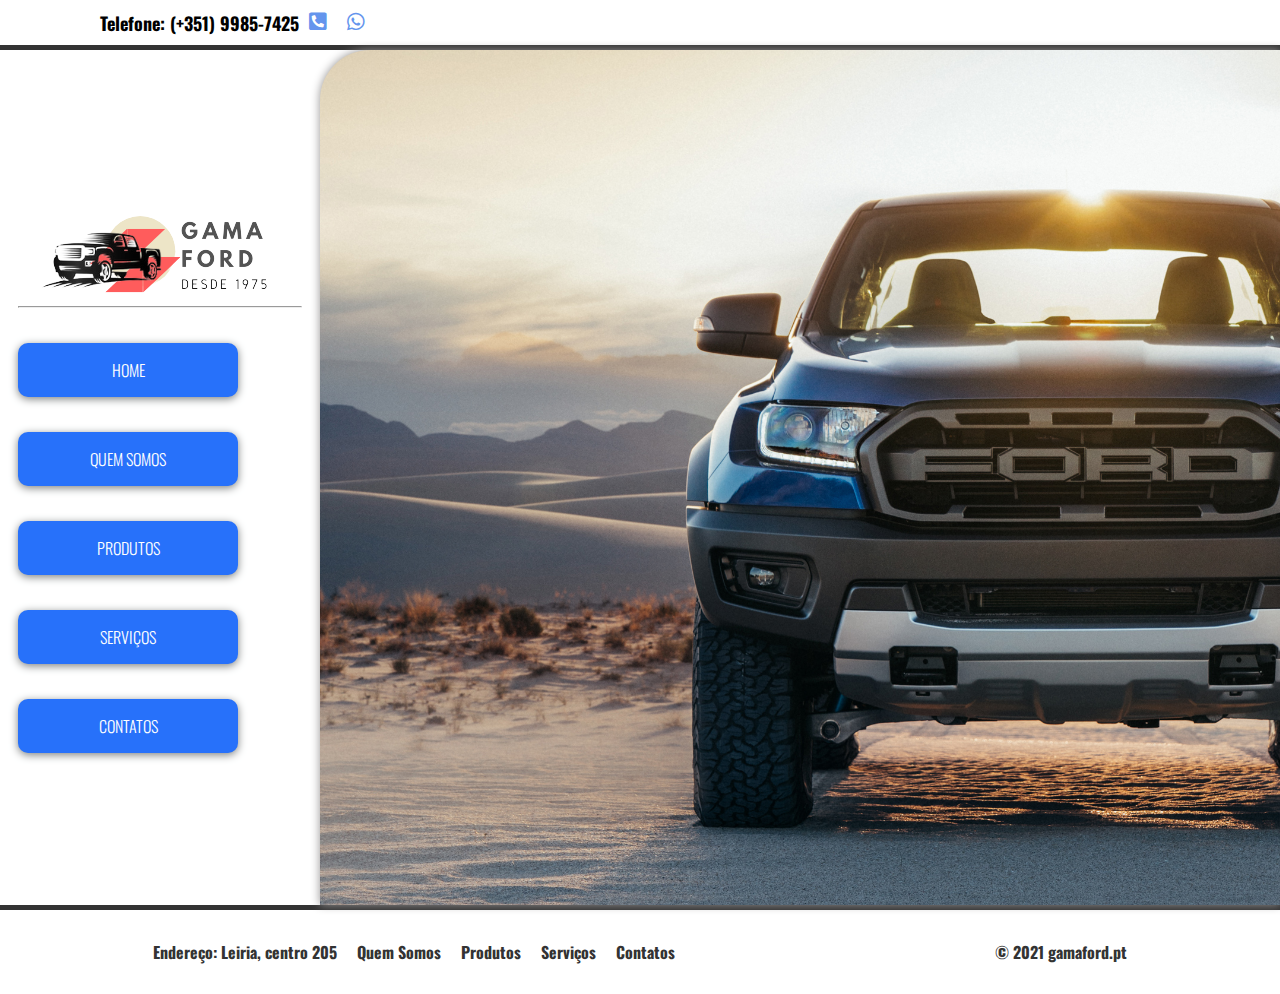
<file: index.html>
<!DOCTYPE html>
<html lang="pt-br">
<head>
    <meta charset="UTF-8">
    <meta http-equiv="X-UA-Compatible" content="IE=edge">
    <meta name="viewport" content="width=device-width, initial-scale=1.0">
    <link href="https://fonts.googleapis.com/css2?family=Oswald:wght@200;300;400&display=swap" rel="stylesheet">
    <link rel="stylesheet" href="https://cdnjs.cloudflare.com/ajax/libs/font-awesome/5.15.4/css/all.min.css">
    <link rel="stylesheet" href="style.css">
    <title>Document</title>
</head>
<body>
    <header class="header">
        <h1>
            Telefone: (+351) 9985-7425
        </h1>  
        <a href="#">
            <i class="fas fa-phone-square-alt"></i>
        </a>
        <a href="#">
            <i class="fab fa-whatsapp"></i>
        </a>
    </header>
    <section class="container">
        
        <nav class="navbar">
            <ul>
                <li>
                    <img src="img/logo_.png" alt=""> <hr>
                </li>
                <li>
                    <a href="index.html">home</a>
                </li>
                <li>
                    <a href="quemsomos.html">Quem Somos</a>
                </li>
                <li>
                    <a href="produtos.html">Produtos</a>
                </li>
                <li>
                    <a href="servicos.html">Serviços</a>
                </li>
                <li>
                    <a href="contato.html">Contatos</a>
                </li>
            </ul>
        </nav>
        <article class="content-home">
            
            
        </article>
    </section>
    <footer class="footer">
        
        <ul>
            <li>
               Endereço: Leiria, centro 205
            </li>
            <li>
                Quem Somos
            </li>
            <li>
                Produtos
            </li>
            <li>
                Serviços
            </li>
            <li>
                Contatos
            </li>
        </ul>
        <ul class="gama">
            <li>
                © 2021 gamaford.pt
            </li>
        </ul>
    </footer>
</body>
</html>
</file>
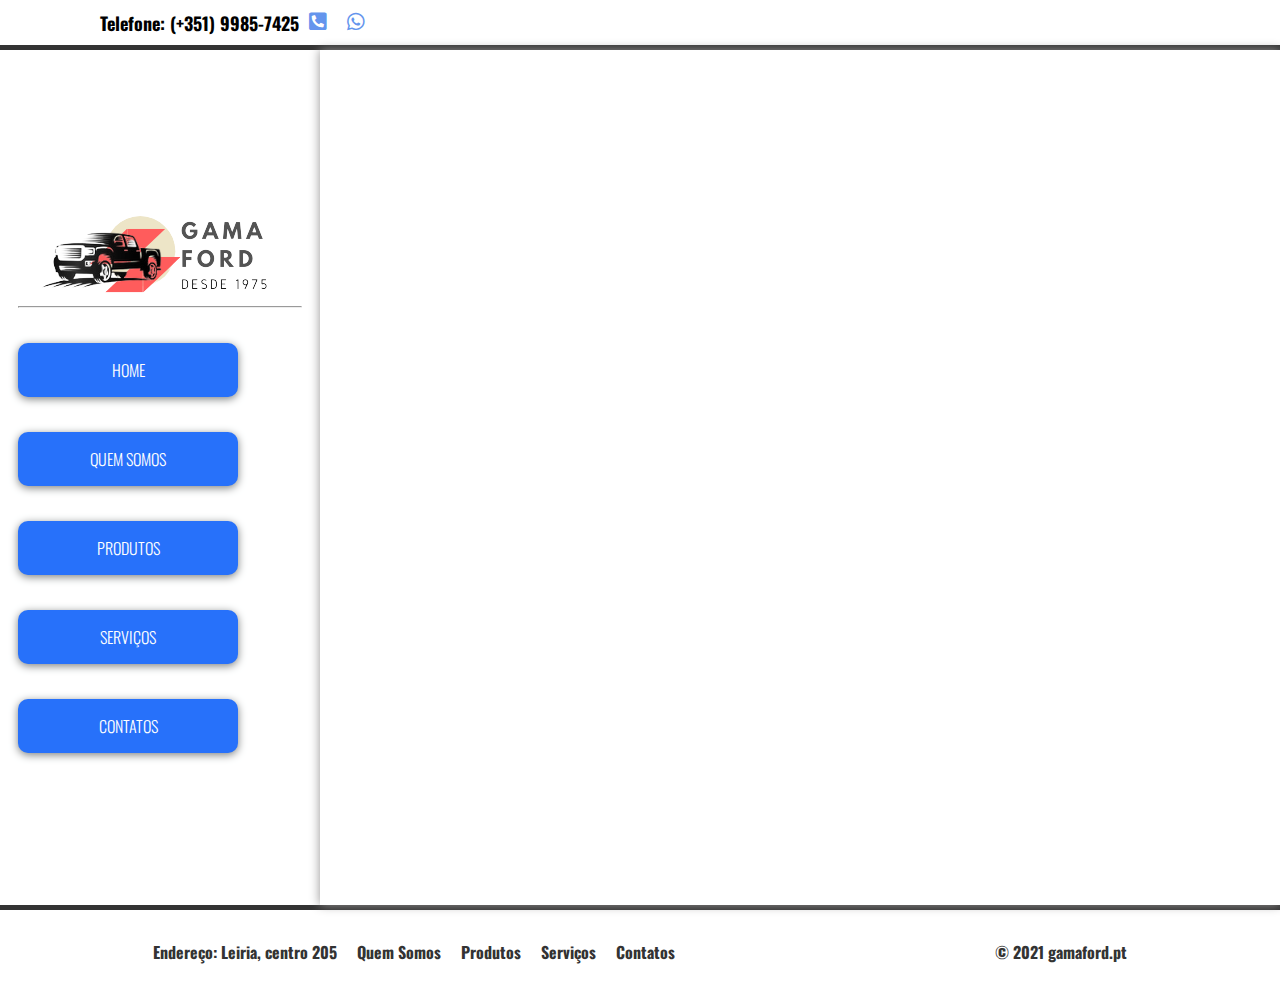
<file: contato.html>
<!DOCTYPE html>
<html lang="pt-br">
<head>
    <meta charset="UTF-8">
    <meta http-equiv="X-UA-Compatible" content="IE=edge">
    <meta name="viewport" content="width=device-width, initial-scale=1.0">
    <link href="https://fonts.googleapis.com/css2?family=Oswald:wght@200;300;400&display=swap" rel="stylesheet">
    <link rel="stylesheet" href="https://cdnjs.cloudflare.com/ajax/libs/font-awesome/5.15.4/css/all.min.css">
    <link rel="stylesheet" href="style.css">
    <title>Document</title>
</head>
<body>
    <header class="header">
        <h1>
            Telefone: (+351) 9985-7425
        </h1>  
        <a href="#">
            <i class="fas fa-phone-square-alt"></i>
        </a>
        <a href="#">
            <i class="fab fa-whatsapp"></i>
        </a>
    </header>
    <section class="container">
        
        <nav class="navbar">
            <ul>
                <li>
                    <img src="img/logo_.png" alt=""> <hr>
                </li>
                <li>
                    <a href="index.html">home</a>
                </li>
                <li>
                    <a href="quemsomos.html">Quem Somos</a>
                </li>
                <li>
                    <a href="produtos.html">Produtos</a>
                </li>
                <li>
                    <a href="servicos.html">Serviços</a>
                </li>
                <li>
                    <a href="contato.html">Contatos</a>
                </li>
            </ul>
        </nav>
        <article class="content-contato">
            
            
        </article>
    </section>
    <footer class="footer">
        
        <ul>
            <li>
               Endereço: Leiria, centro 205
            </li>
            <li>
                Quem Somos
            </li>
            <li>
                Produtos
            </li>
            <li>
                Serviços
            </li>
            <li>
                Contatos
            </li>
        </ul>
        <ul class="gama">
            <li>
                © 2021 gamaford.pt
            </li>
        </ul>
    </footer>
</body>
</html>
</file>
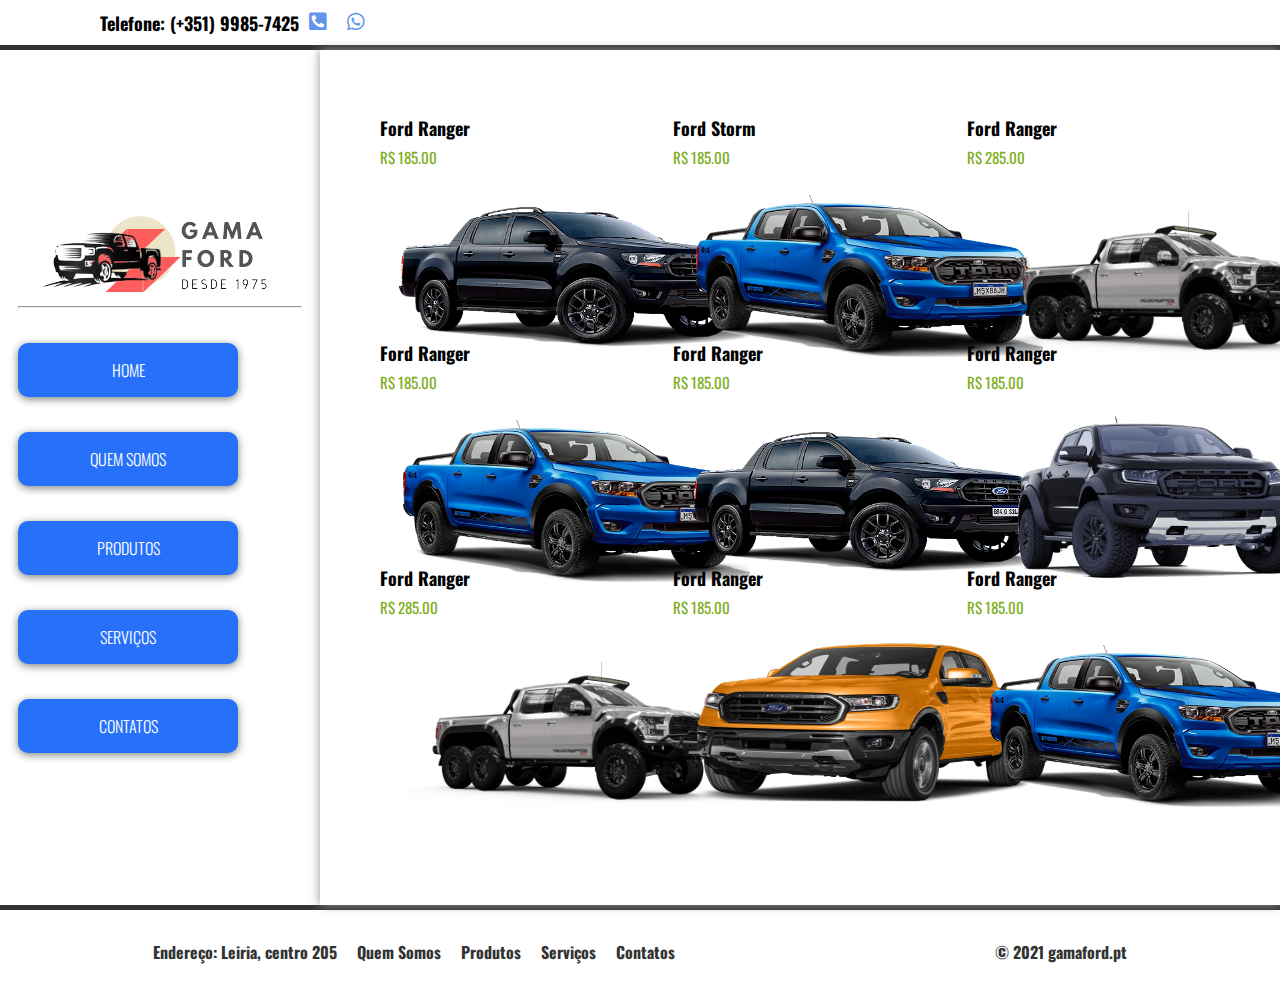
<file: produtos.html>
<!DOCTYPE html>
<html lang="pt-br">
<head>
    <meta charset="UTF-8">
    <meta http-equiv="X-UA-Compatible" content="IE=edge">
    <meta name="viewport" content="width=device-width, initial-scale=1.0">
    <link href="https://fonts.googleapis.com/css2?family=Oswald:wght@200;300;400&display=swap" rel="stylesheet">
    <link rel="stylesheet" href="https://cdnjs.cloudflare.com/ajax/libs/font-awesome/5.15.4/css/all.min.css">
    <link rel="stylesheet" href="style.css">
    <title>Document</title>
</head>
<body>
    <header class="header">
        <h1>
            Telefone: (+351) 9985-7425
        </h1>  
        <a href="#">
            <i class="fas fa-phone-square-alt"></i>
        </a>
        <a href="#">
            <i class="fab fa-whatsapp"></i>
        </a>
    </header>
    <section class="container">
        
        <nav class="navbar">
            <ul>
                <li>
                    <img src="img/logo_.png" alt=""> <hr>
                </li>
                <li>
                    <a href="index.html">home</a>
                </li>
                <li>
                    <a href="quemsomos.html">Quem Somos</a>
                </li>
                <li>
                    <a href="produtos.html">Produtos</a>
                </li>
                <li>
                    <a href="servicos.html">Serviços</a>
                </li>
                <li>
                    <a href="contato.html">Contatos</a>
                </li>
            </ul>
        </nav>
        <article class="content-produtos">
            <div class="grid-container">
                <div class="grid-item">
                    <h5>Ford Ranger</h5>
                    <p class="preco">R$ 185.00</p>
                    <img src="img/1.png" alt="">
                    
                </div>
                <div class="grid-item">
                    <h5>Ford Storm</h5>
                    <p class="preco">R$ 185.00</p>
                    <img src="img/4.png" alt="">
                </div>
                <div class="grid-item">
                    <h5>Ford Ranger</h5>
                    <p class="preco">R$ 285.00</p>
                    <img src="img/3.png" alt="">
                </div>  
                <div class="grid-item">
                    <h5>Ford Ranger</h5>
                    <p class="preco">R$ 185.00</p>
                    <img src="img/4.png" alt="">
                </div>
                <div class="grid-item">
                    <h5>Ford Ranger</h5>
                    <p class="preco">R$ 185.00</p>
                    <img src="img/1.png" alt="">
                </div>
                <div class="grid-item">
                    <h5>Ford Ranger</h5>
                    <p class="preco">R$ 185.00</p>
                    <img src="img/6.png" alt="">
                </div>  
                <div class="grid-item">
                    <h5>Ford Ranger</h5>
                    <p class="preco">R$ 285.00</p>
                    <img src="img/3.png" alt="">
                </div>
                <div class="grid-item">
                    <h5>Ford Ranger</h5>
                    <p class="preco">R$ 185.00</p>
                    <img src="img/8.png" alt="">
                </div>
                <div class="grid-item">
                    <h5>Ford Ranger</h5>
                    <p class="preco">R$ 185.00</p>
                    <img src="img/4.png" alt="">
                </div>  
              </div>
            
        </article>
    </section>
    <footer class="footer">
        
        <ul>
            <li>
               Endereço: Leiria, centro 205
            </li>
            <li>
                Quem Somos
            </li>
            <li>
                Produtos
            </li>
            <li>
                Serviços
            </li>
            <li>
                Contatos
            </li>
        </ul>
        <ul class="gama">
            <li>
                © 2021 gamaford.pt
            </li>
        </ul>
    </footer>
</body>
</html>
</file>
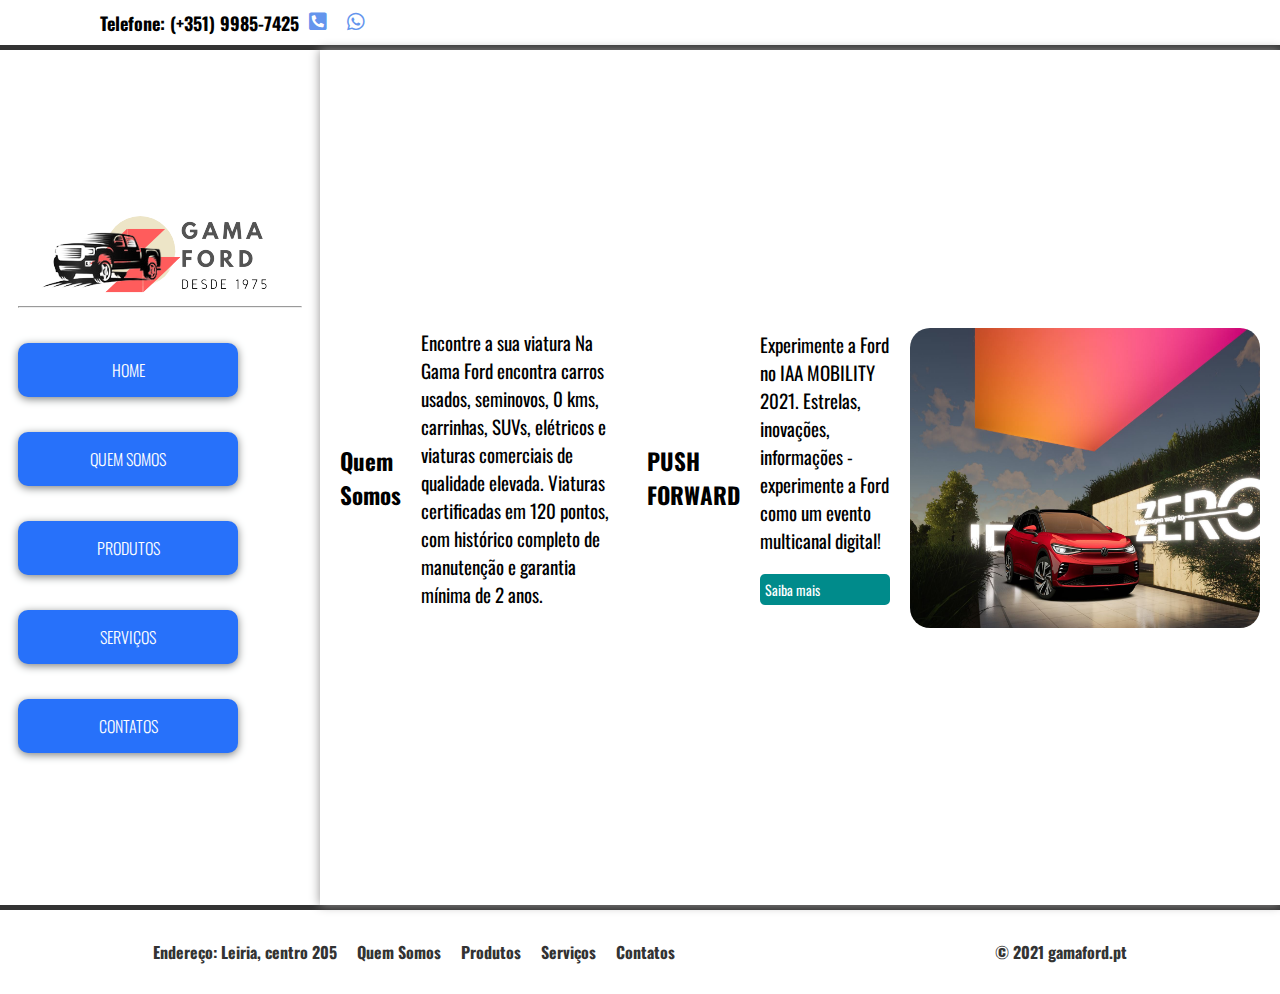
<file: quemsomos.html>
<!DOCTYPE html>
<html lang="pt-br">
<head>
    <meta charset="UTF-8">
    <meta http-equiv="X-UA-Compatible" content="IE=edge">
    <meta name="viewport" content="width=device-width, initial-scale=1.0">
    <link href="https://fonts.googleapis.com/css2?family=Oswald:wght@200;300;400&display=swap" rel="stylesheet">
    <link rel="stylesheet" href="https://cdnjs.cloudflare.com/ajax/libs/font-awesome/5.15.4/css/all.min.css">
    <link rel="stylesheet" href="style.css">
    <title>Document</title>
</head>
<body>
    <header class="header">
        <h1>
            Telefone: (+351) 9985-7425
        </h1>  
        <a href="#">
            <i class="fas fa-phone-square-alt"></i>
        </a>
        <a href="#">
            <i class="fab fa-whatsapp"></i>
        </a>
    </header>
    <section class="container">
        
        <nav class="navbar">
            <ul>
                <li>
                    <img src="img/logo_.png" alt=""> <hr>
                </li>
                <li>
                    <a href="index.html">home</a>
                </li>
                <li>
                    <a href="quemsomos.html">Quem Somos</a>
                </li>
                <li>
                    <a href="produtos.html">Produtos</a>
                </li>
                <li>
                    <a href="servicos.html">Serviços</a>
                </li>
                <li>
                    <a href="contato.html">Contatos</a>
                </li>
            </ul>
        </nav>
        <article class="content-somos">
            
            <h1>Quem Somos</h1>
            <p>
               <span> Encontre a sua viatura </span>
                Na Gama Ford encontra carros usados, seminovos, 0 kms, carrinhas, SUVs, elétricos e viaturas comerciais de qualidade elevada. Viaturas certificadas em 120 pontos, com histórico completo de manutenção e garantia mínima de 2 anos.
            </p>
           <h1>PUSH FORWARD</h1> 
            <p> Experimente a Ford no IAA MOBILITY 2021.
                Estrelas, inovações, informações - experimente a Ford como um evento multicanal digital!
                <br>
                <a href="#" class="btn">Saiba mais</a>
            </p>
            <img src="img/push.jpg" alt="push">
            
        </article>
    </section>
    <footer class="footer">
        
        <ul>
            <li>
               Endereço: Leiria, centro 205
            </li>
            <li>
                Quem Somos
            </li>
            <li>
                Produtos
            </li>
            <li>
                Serviços
            </li>
            <li>
                Contatos
            </li>
        </ul>
        <ul class="gama">
            <li>
                © 2021 gamaford.pt
            </li>
        </ul>
    </footer>
</body>
</html>
</file>
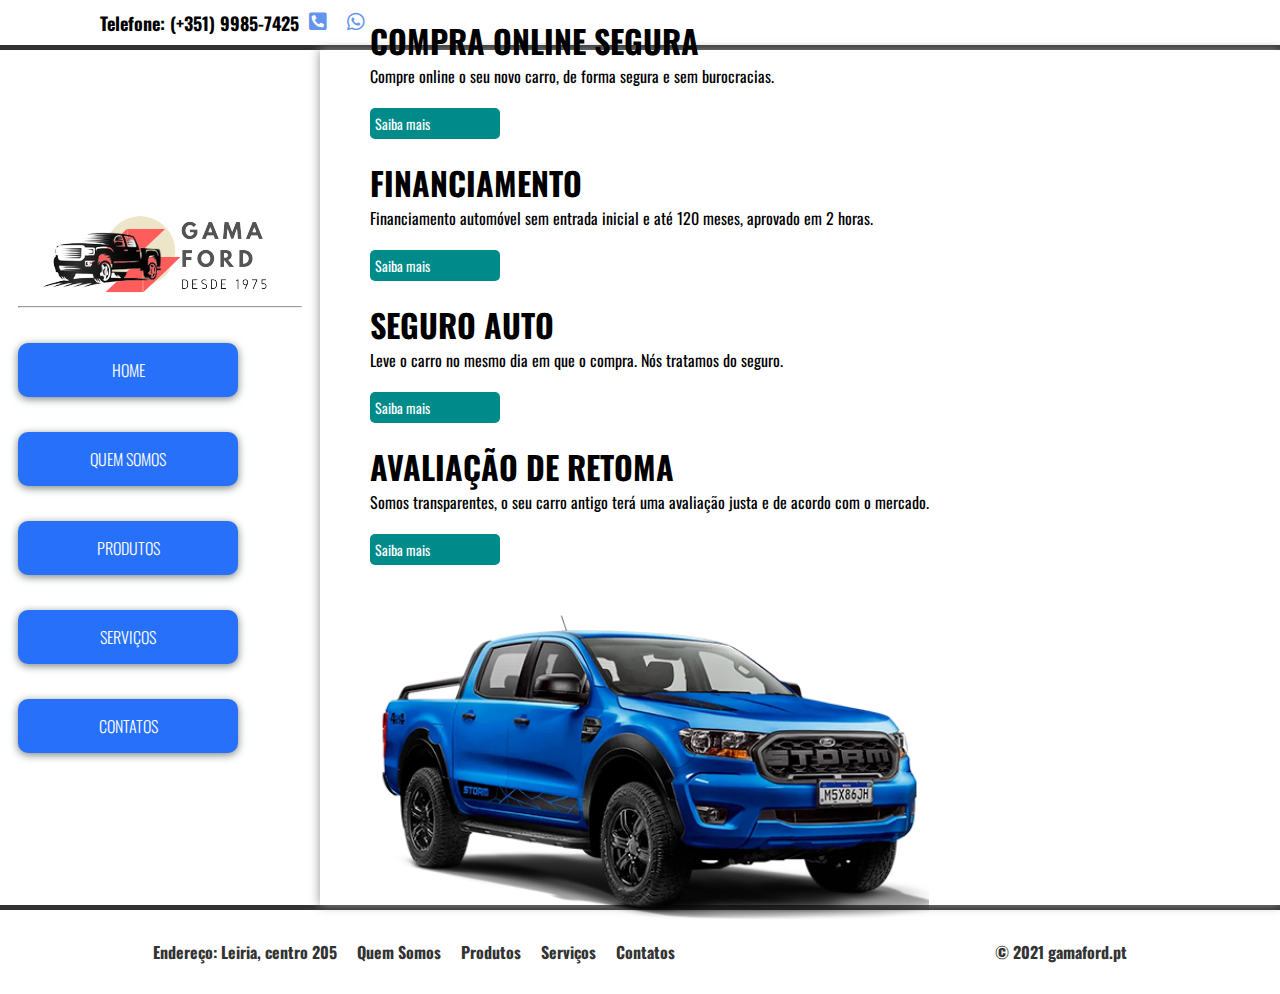
<file: servicos.html>
<!DOCTYPE html>
<html lang="pt-br">
<head>
    <meta charset="UTF-8">
    <meta http-equiv="X-UA-Compatible" content="IE=edge">
    <meta name="viewport" content="width=device-width, initial-scale=1.0">
    <link href="https://fonts.googleapis.com/css2?family=Oswald:wght@200;300;400&display=swap" rel="stylesheet">
    <link rel="stylesheet" href="https://cdnjs.cloudflare.com/ajax/libs/font-awesome/5.15.4/css/all.min.css">
    <link rel="stylesheet" href="style.css">
    <title>Document</title>
</head>
<body>
    <header class="header">
        <h1>
            Telefone: (+351) 9985-7425
        </h1>  
        <a href="#">
            <i class="fas fa-phone-square-alt"></i>
        </a>
        <a href="#">
            <i class="fab fa-whatsapp"></i>
        </a>
    </header>
    <section class="container">
        
        <nav class="navbar">
            <ul>
                <li>
                    <img src="img/logo_.png" alt=""> <hr>
                </li>
                <li>
                    <a href="index.html">home</a>
                </li>
                <li>
                    <a href="quemsomos.html">Quem Somos</a>
                </li>
                <li>
                    <a href="produtos.html">Produtos</a>
                </li>
                <li>
                    <a href="servicos.html">Serviços</a>
                </li>
                <li>
                    <a href="contato.html">Contatos</a>
                </li>
            </ul>
        </nav>
        <article class="content-servicos">
            <div class="wrap">
                <h1>COMPRA ONLINE SEGURA</h1>
                <p>
                    Compre online o seu novo carro, de forma segura e sem burocracias.
                    <br>
                    <a href="#" class="btn">Saiba mais</a>
                </p>
                <h1>FINANCIAMENTO</h1> 
                <p> Financiamento automóvel sem entrada inicial e até 120 meses, aprovado em 2 horas.
                    <br>
                    <a href="#" class="btn">Saiba mais</a>
                </p>
                <h1>SEGURO AUTO</h1> 
                <p>
                    Leve o carro no mesmo dia em que o compra. Nós tratamos do seguro.
                    <br>
                    <a href="#" class="btn">Saiba mais</a>
                </p>
                <h1>AVALIAÇÃO DE RETOMA</h1> 
                <p> Somos transparentes, o seu carro antigo terá uma avaliação justa e de acordo com o mercado.
                    <br>
                    <a href="#" class="btn">Saiba mais</a>
                </p>
                <img src="img/bgpicape.png" alt="picape">
            </div>
        </article>
    </section>
    <footer class="footer">
        
        <ul>
            <li>
               Endereço: Leiria, centro 205
            </li>
            <li>
                Quem Somos
            </li>
            <li>
                Produtos
            </li>
            <li>
                Serviços
            </li>
            <li>
                Contatos
            </li>
        </ul>
        <ul class="gama">
            <li>
                © 2021 gamaford.pt
            </li>
        </ul>
    </footer>
</body>
</html>
</file>
<file: style.css>
*{
    margin: 0;
    padding: 0;
    box-sizing: border-box;
    font-family: 'Oswald', sans-serif;
}

.header{
    border-bottom: 5px solid #333;
    height: 50px;
    display: flex;
    justify-content: left;
}
.header h1{
    font-size: 18px;
    margin-left: 100px;
    margin-top: 10px;
}
.header h1:hover{
    color: cornflowerblue;
}
.header a{
    font-size: 20px;
    text-decoration: none;
    display: block;
    margin: 5px 10px;
    color: cornflowerblue;
}
.header a:hover{
    color:cyan;
    transform: scale(1.5);
}
.header img{
   margin-left: 90px;
}
.container{
    display: flex; /*tag pai quando flex os filhos ficam lado a lado*/
}
.navbar{
    width: 25%;
    padding: 20px;
    display: flex;
    align-items: center;
    justify-content: center;
}
.navbar ul{
    list-style-type: none;
    width: auto;
}
.navbar ul li {
    padding: 15px 10px;
    margin: 5px 10px;
    
}
.navbar ul li a{
    text-decoration: none;
    background-color: rgb(39, 113, 250);
    padding: 15px;
    border-radius: 10px;
    font-weight: 300;  
    box-shadow: 0 2px 8px rgb(125, 128, 129);  
    text-transform: uppercase;
    display: block;
    width: 220px;
    text-align: center;
    color: #fff;
}
.navbar ul li a:hover{
    
    background-color: rgb(102, 102, 102);
    color: white;
}
.content-home{
   
    background-color: rgb(250, 247, 247);
    background-size: cover;
    box-shadow: 0 0 10px rgb(148, 146, 146);  
    border-radius: 50px 00px 0px 0px;
    background-image: url(img/ford.jpg);
    width: 78vw;
    height: 95vh;
    
}


.footer{
    border-top: 5px solid #333;
    text-align: center;
    padding: 20px 10px;
    color: aliceblue;
    display: flex;
    align-items: center;
    justify-content: center;
    
}
.footer ul{
    display: flex;
    justify-content: center;
    color: #333;
    list-style: none;
    
}
.footer ul li{
    margin: 10px;
    font-weight: bold;
}
.footer ul li:hover{
    margin: 10px;
    font-weight: bold;
    color: cornflowerblue;
}
.gama{
    margin-left: 300px;
    color: rgb(230, 230, 230);
}

/*.......................................*/

.content-somos{
   
    background-color: rgb(255, 255, 255);
    background-size: cover;
    box-shadow: 0 0 10px rgb(148, 146, 146);  
    width: 78vw;
    height: 95vh;
    display: flex;
    align-items: center;
    
}
.content-somos h1{
    font-size: 23px;
    margin: 20px ;
}
.content-somos p{
    font-size: 19px;
    margin-bottom: 20px ;
}
.content-somos img{
    width: 350px;
    display: block;
    margin: 20px ;
    height: 300px;
    border-radius: 20px;
    
}
.btn{
    margin-top: 20px;
    text-decoration: none;
    background-color: darkcyan;
    padding: 5px;
    border-radius: 5px;
    color: #fff;
    display: block;
    width: 130px;
    font-size: 14px;
}
.btn:hover{
    background-color: darkorange;
}
/*.......................................*/

.content-servicos{
   
    background-color: rgb(255, 255, 255);
    background-size: cover;
    box-shadow: 0 0 10px rgb(148, 146, 146);  
    width: 78vw;
    height: 95vh;
    display: flex;
    align-items: center;
}
.wrap{
    grid-column:unset;
    margin: 50px;
    display: inline;
}
.wrap h1{
    margin-top: 20px;
}
.wrap img{
    display: block;
    margin-left: auto;
    margin-right: auto;
    width: 100%;
    float: right;
}

.btn{
    margin-top: 20px;
    text-decoration: none;
    background-color: darkcyan;
    padding: 5px;
    border-radius: 5px;
    color: #fff;
    display: block;
    width: 130px;
    font-size: 14px;
}
.btn:hover{
    background-color: darkorange;
}
/*..............................................*/
.content-produtos{
   
    background-color: rgb(255, 255, 255);
    background-size: cover;
    box-shadow: 0 0 10px rgb(148, 146, 146);  
    width: 78vw;
    height: 95vh;
    
}
.grid-container {
    display: grid;
    grid-template-columns: auto auto auto;
    padding: 10px;
    margin: 30px;
  }
  
  .grid-item {
    
    font-size: 30px;
    width: 250px;
    height: 225px;
    padding:20px ;
  }
  .grid-item img{
    
    font-size: 30px;
    width: 370px;
    height: 260px;
    padding-left: 15px;
    padding-bottom: 50px;
    
}
  .grid-item img:hover{
    transform: scale(1.5);
}
  .grid-item h5{
    font-size: 18px;
    padding-top:5px;
}
.grid-item p{
    font-size: 15px;
    padding-top:5px;
    color: rgb(125, 173, 27);
}
.grid-item p:hover{
    transform: scale(1.2);
}

  /*.............................*/
  .content-contato{
   
    background-color: rgb(255, 255, 255);
    background-size: cover;
    box-shadow: 0 0 10px rgb(148, 146, 146);  
    width: 78vw;
    height: 95vh;
    
}
</file>
